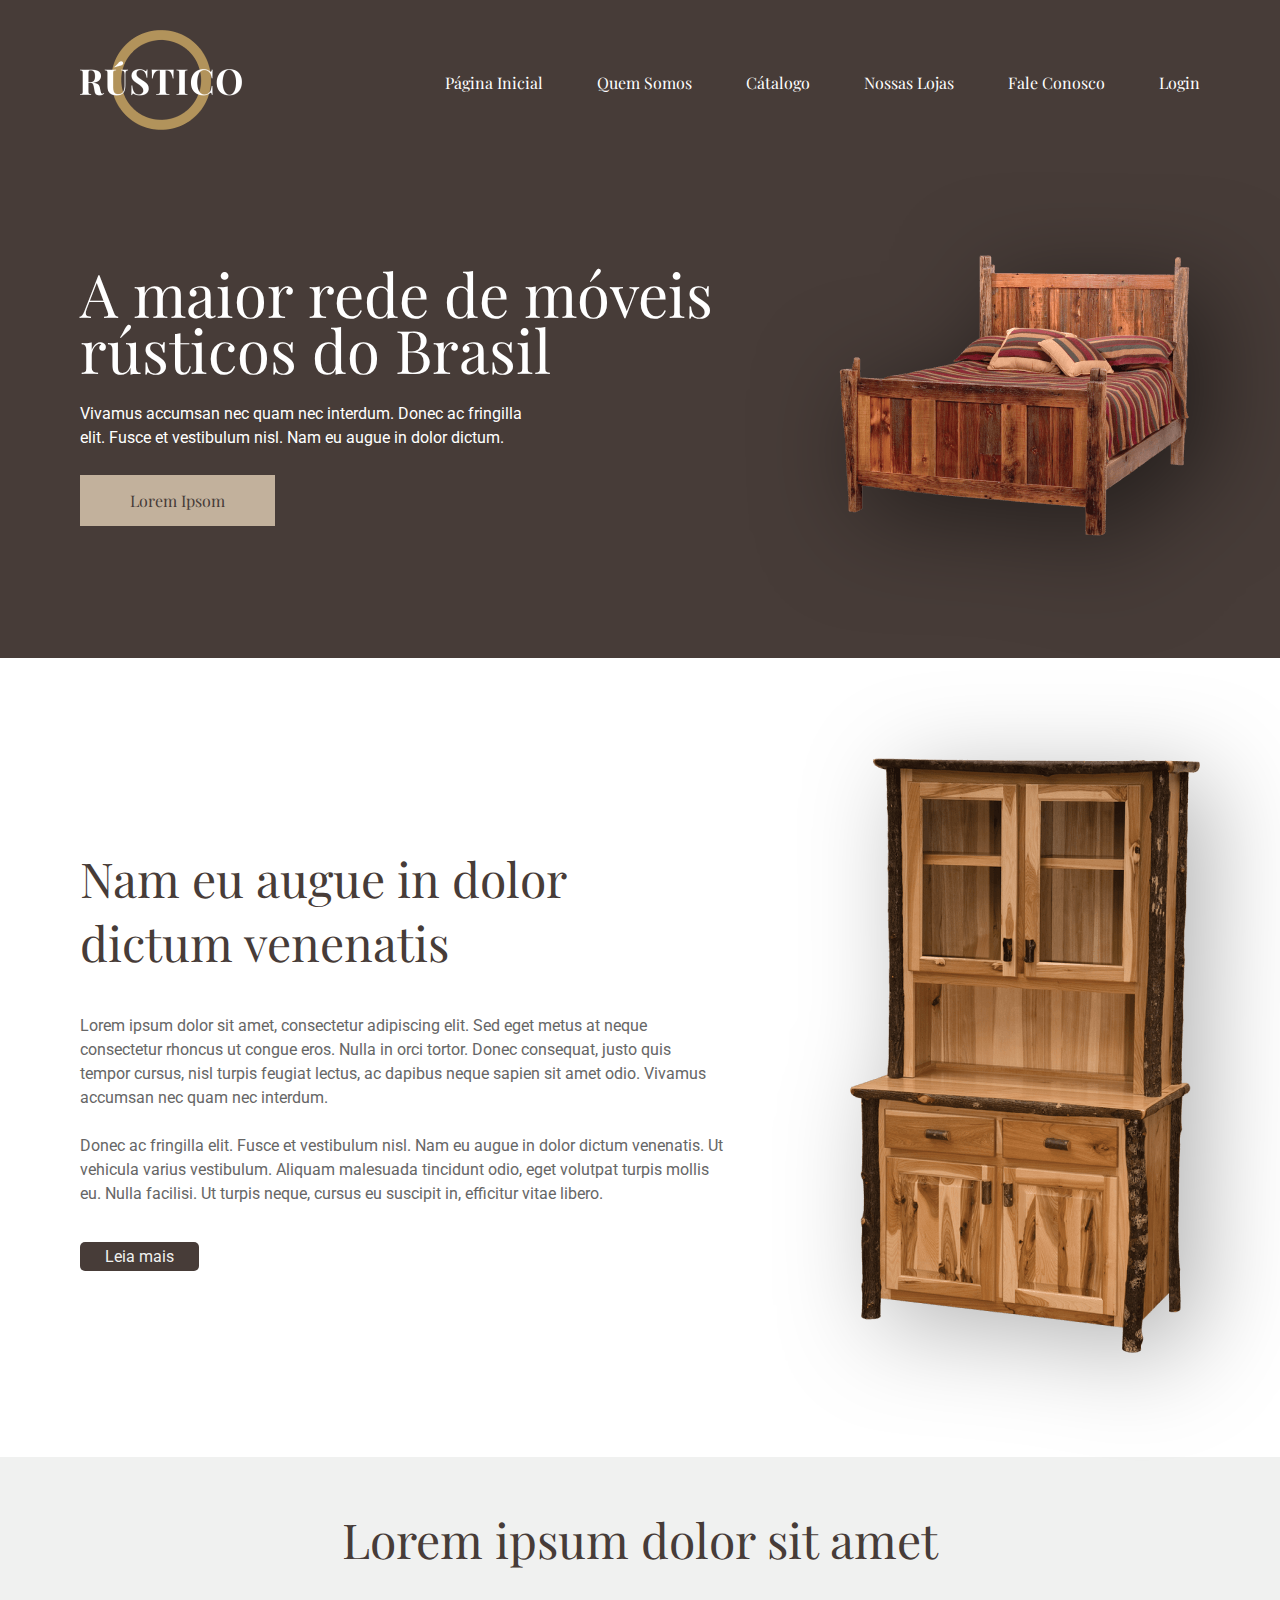
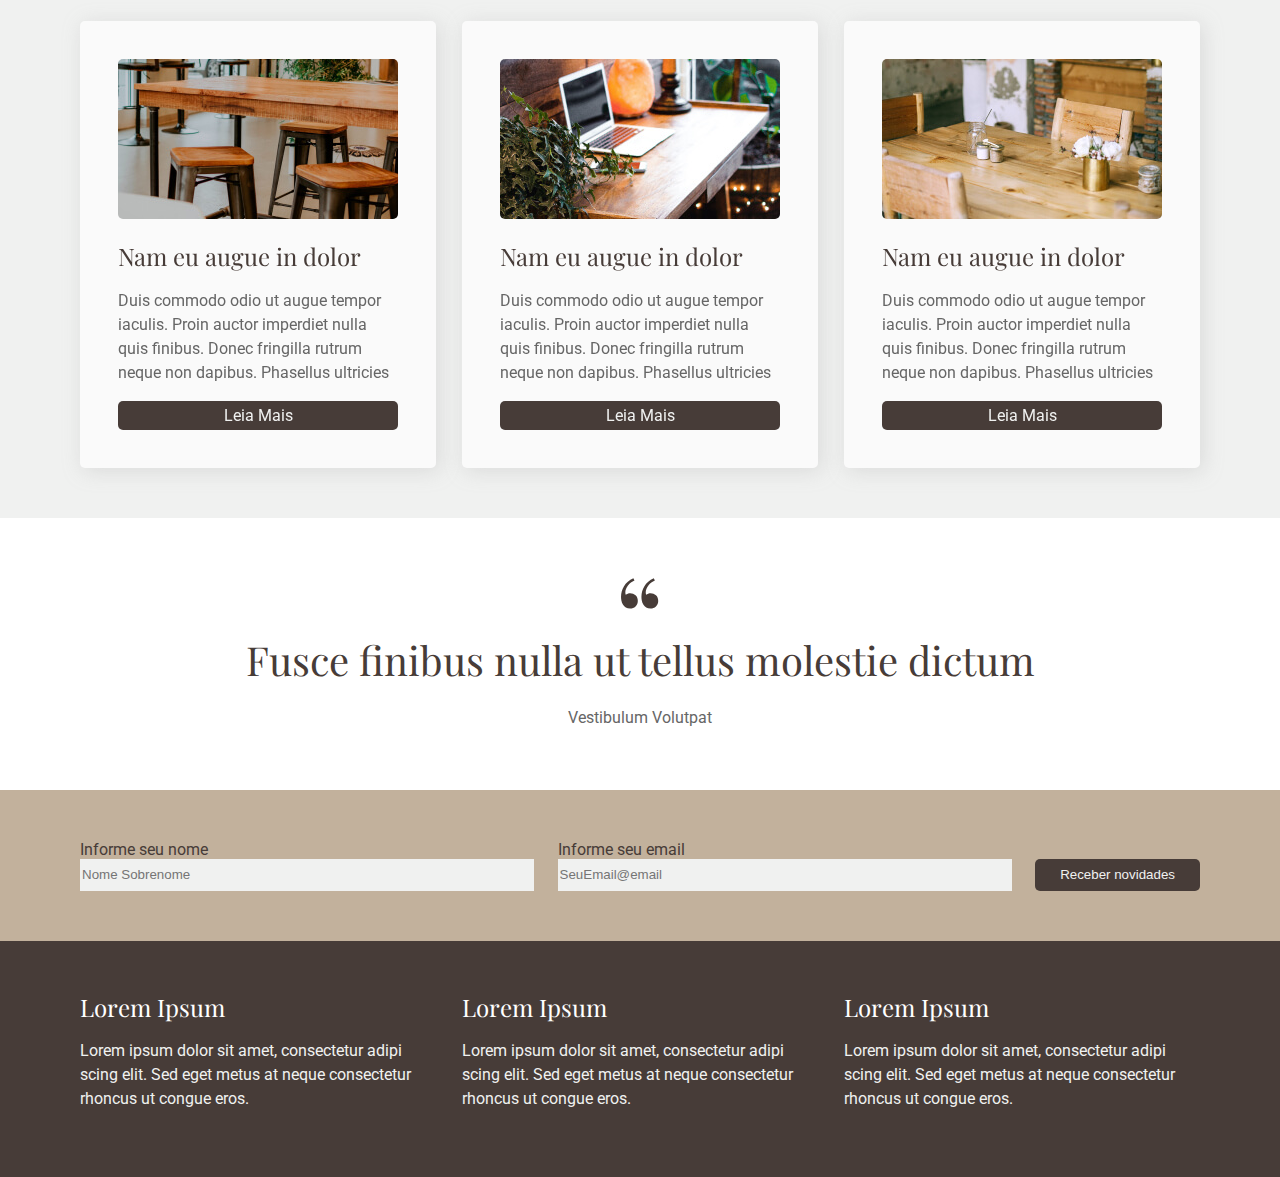
<file: index.html>
<!DOCTYPE html>
<html lang="pt-br">
    <head>
        <meta charset="UTF-8">
        <meta http-equiv="X-UA-Compatible" content="IE=edge">
        <meta name="viewport" content="width=device-width, initial-scale=1.0">
        <title>Rustico</title>

        <link rel="stylesheet" href="css/style.css">

        <link rel="preconnect" href="https://fonts.googleapis.com">
<link rel="preconnect" href="https://fonts.gstatic.com" crossorigin>
<link href="https://fonts.googleapis.com/css2?family=Playfair+Display&family=Roboto&display=swap" rel="stylesheet">
    </head>

    <body>

        <div class="hero-section">
            <div class="container">

                <header class="header">

                    <div class="logo">

                        <a href="index.html">

                            <img src="img/logo-rustico.png" alt="logo" title="ir para home">

                        </a>

                    </div>

                    <div class="btn-menu">

                        <div class="bar"></div>
                        <div class="bar"></div>
                        <div class="bar"></div>

                    </div>

                    <nav class="menu">

                        <a href="index.html">Página Inicial</a>
                        <a href="quem-somos.html">Quem Somos</a>
                        <a href="catalogo.html">Cátalogo</a>
                        <a href="nossas-lojas.html">Nossas Lojas</a>
                        <a href="fale-conosco.html">Fale Conosco</a>
                        <a href="login.html">Login</a>

                    </nav>

                </header>

                <section class="content-hero">

                    <div class="text-hero">

                        <h1>A maior rede de móveis rústicos do Brasil</h1>
                        <p>Vivamus accumsan nec quam nec interdum. Donec ac fringilla elit. Fusce et vestibulum nisl. Nam eu augue in dolor dictum.</p>
                        <a href="#">Lorem Ipsom</a> <!-- Link desativado -->

                    </div>

                    <div class="image-hero">

                        <img src="img/cama-rustica.png">

                    </div>

                </section>

            </div>

        </div>

        <section class="container presentation">

            <div class="text-presentation">

                <h2>Nam eu augue in dolor dictum venenatis</h2>
                <p>Lorem ipsum dolor sit amet, consectetur adipiscing elit. Sed eget metus at neque consectetur rhoncus ut congue eros. Nulla in orci tortor. Donec consequat, justo quis tempor cursus, nisl turpis feugiat lectus, ac dapibus neque sapien sit amet odio. Vivamus accumsan nec quam nec interdum.
                    <br><br>
                    Donec ac fringilla elit. Fusce et vestibulum nisl. Nam eu augue in dolor dictum venenatis. Ut vehicula varius vestibulum. Aliquam malesuada tincidunt odio, eget volutpat turpis mollis eu. Nulla facilisi. Ut turpis neque, cursus eu suscipit in, efficitur vitae libero.</p>
                <a href="#" class="btn">Leia mais</a>

            </div>

            <div class="image-presentation">

                <img src="img/armario-rustico.png">

            </div>

        </section>

        <section class="card-section">

            <div class="container">

                <h2 class="card-h2">
                    Lorem ipsum dolor sit amet
                </h2>

                <div class="flex-card">

                    <article class="card">

                        <img src="img/balcao-rustico.jpg" alt="">
                        <h3>Nam eu augue in dolor</h3>
                        <p>Duis commodo odio ut augue tempor iaculis. Proin auctor imperdiet nulla quis finibus. Donec fringilla rutrum neque non dapibus. Phasellus ultricies</p>
                        <a href="#" class="btn">Leia Mais</a> 

                    </article>

                    <article class="card">

                        <img src="img/home-office-rustico.jpg" alt="">
                        <h3>Nam eu augue in dolor</h3>
                        <p>Duis commodo odio ut augue tempor iaculis. Proin auctor imperdiet nulla quis finibus. Donec fringilla rutrum neque non dapibus. Phasellus ultricies</p>
                        <a href="#" class="btn">Leia Mais</a> 

                    </article>

                    <article class="card">

                        <img src="img/mesa-rustica.jpg" alt="">
                        <h3>Nam eu augue in dolor</h3>
                        <p>Duis commodo odio ut augue tempor iaculis. Proin auctor imperdiet nulla quis finibus. Donec fringilla rutrum neque non dapibus. Phasellus ultricies</p>
                        <a href="#" class="btn">Leia Mais</a> 

                    </article>

                </div>

            </div>

        </section>

        <div class="comment container">

            <img src="img/icon.svg" alt="">
            <spam>Fusce finibus nulla ut tellus molestie dictum</spam>
            <p>Vestibulum Volutpat </p>

        </div>

        <div class="news">

            <div class="container">

                <form>

                    <div>

                        <label for="nome">Informe seu nome</label>
                        <input type="text" id="nome" placeholder="Nome Sobrenome" required>

                    </div>

                    <div>

                        <label for="email">Informe seu email</label>
                        <input type="text" id="email" placeholder="SeuEmail@email" required>

                    </div>

                    <button class="btn"> Receber novidades </button>

                </form>

            </div>

        </div>

        <footer>

            <div class="container">  

                <section class="box-footer">
                    <h4>
                        Lorem Ipsum
                    </h4>
                    <p>
                        Lorem ipsum dolor sit amet, consectetur adipi scing elit. Sed eget metus at neque consectetur rhoncus ut congue eros.
                    </p>
                </section>

                <section class="box-footer">
                    <h4>
                        Lorem Ipsum
                    </h4>
                    <p>
                        Lorem ipsum dolor sit amet, consectetur adipi scing elit. Sed eget metus at neque consectetur rhoncus ut congue eros.
                    </p>
                </section>

                <section class="box-footer">
                    <h4>
                        Lorem Ipsum
                    </h4>
                    <p>
                        Lorem ipsum dolor sit amet, consectetur adipi scing elit. Sed eget metus at neque consectetur rhoncus ut congue eros.
                    </p>
                </section>

            </div>

        </footer>

        <script src="js/Script.js"></script>

    </body>
</html>
</file>
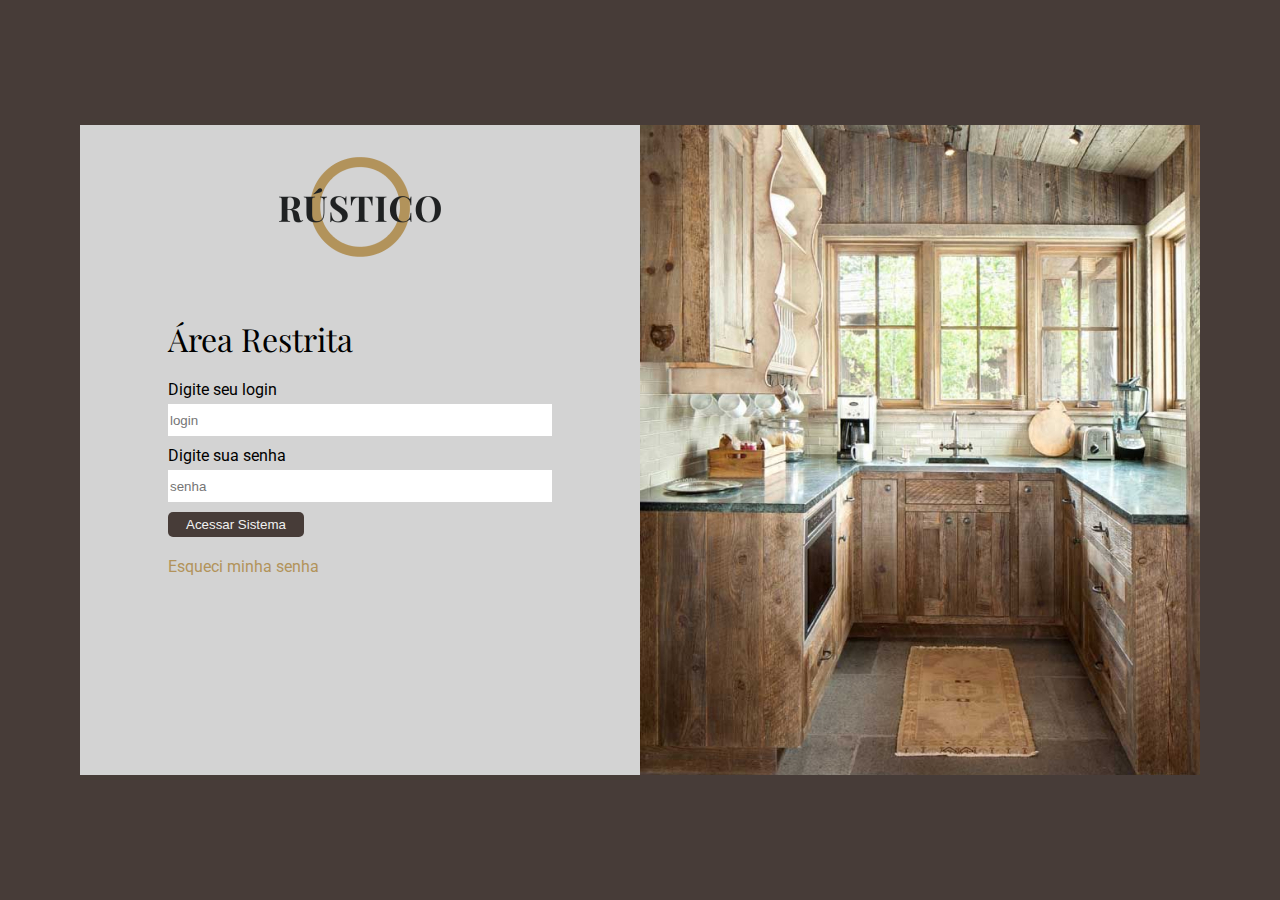
<file: login.html>
<!DOCTYPE html>
<html lang="pt-br">
    <head>
        <meta charset="UTF-8">
        <meta http-equiv="X-UA-Compatible" content="IE=edge">
        <meta name="viewport" content="width=device-width, initial-scale=1.0">
        <title>Login</title>

        <link rel="stylesheet" href="css/style-login.css">

        <link rel="preconnect" href="https://fonts.googleapis.com">
    <link rel="preconnect" href="https://fonts.gstatic.com" crossorigin>
    <link href="https://fonts.googleapis.com/css2?family=Playfair+Display&family=Roboto&display=swap" rel="stylesheet">

    </head>

    <body>

            <div class="login-area">

                <img src="img/rustico-login.jpg" alt="">

                <div class="login">

                    <div class="container">

                        <a href="index.html" class="imagem">
                            <img src="img/logo-rustico-2.png" alt="" title="ir para home">
                        </a>
                        
                        <h1>
                            Área Restrita
                        </h1>

                        <form>

                            <div>

                                <label for="nome">Digite seu login</label>
                                <input type="text" id="nome" placeholder="login" required>

                            </div>

                            <div>

                                <label for="senha">Digite sua senha</label>
                                <input type="text" id="senha" placeholder="senha" required>

                            </div>

                            <button class="btn"> Acessar Sistema </button>

                            <a href="#">Esqueci minha senha</a>

                        </form>

                    </div>

                </div>

            </div>

    </body>

</html>
</file>
<file: css/style.css>
body{
    margin: 0;
    font-family: 'Roboto', sans-serif;
}
.container{
    max-width: 1120px;
    width: 90%;
    margin: 0 auto;
}

h1,h2,h3,h4,h5,h6{
    font-family: 'Playfair Display', serif;
    font-weight: normal;
    color: #473C38;
    margin: 0;
}

p{
    line-height: 24px;
    color: #666666;
}

img{
    max-width: 100%;
}
/* */
.hero-section{
    background-color: #473C38;
    padding-top: 30px;
    padding-bottom: 112px;
}

a{
    text-decoration: none;
}   /* Retira o sublinhado*/

.menu a{
    font-family: 'Playfair Display', serif;
    color: #FFFFFF;
    margin-left: 50px;
}

.menu a:hover{
    color: #FFE5B6;
}   /* Ao passar o mouse */

.header{
    display: flex;
    justify-content: space-between;
    align-items: center;
}

.fixed{
    width: 100%;
    position: fixed;
    background-color: #473C38;
    top: 0;
    left: 0;
    z-index: 1;
    box-sizing: border-box;
    padding: 5px 30px;
}
.fixed .logo img{
    height: 50px;
}
/* */
.content-hero{
    display: flex;
    justify-content: space-between;
    align-items: center;
    margin-top: 112px;
}

.image-hero{
    margin-left: 110px;

}

.text-hero{
    width: 643px;
}

.text-hero h1{
    color: #FFFFFF;
    font-size: 60px;
    line-height: 56px;
}

.text-hero p{
    color: #FFFFFF;
    margin: 25px 0;
    width: 450px;
}
.text-hero a{
    color: #473C38;
    background-color: #C2B19C;
    font-family: 'Playfair Display', serif;
    padding: 15px 50px;
    display: inline-block;
    transition: 0.25s;
}

.text-hero a:hover{
    background-color: #B2935B;
    color: #FFFFFF;
}

.image-hero img{
    filter: drop-shadow(20px 20px 50px hsla(0, 0%, 0%, 0.5)); /* Aplica a sombra na img */
}
/* */

.presentation{
    display: flex;
    justify-content: space-between;
    align-items: center;
    margin-top: 100px;
    margin-bottom: 100px;
}

.text-presentation{
    width: 643px;
    height: 423px;
}

h2{
    font-size: 48px;
}

.text-presentation p{
    margin-top: 40px;
    margin-bottom: 36px;
}

.btn{
    color: #F0F1F0;
    background-color: #473C38;
    padding: 5px 25px;
    display: inline-block;
    border-radius: 5px;
    border: none;
    cursor: pointer;
}

.btn:hover{
    background-color: #B2935B;
    color: white;
}

.image-presentation img{
    filter: drop-shadow(20px 20px 50px hsla(0, 0%, 0%, 0.3));
}

/* */

.card-section{
    background-color: #F0F1F0;
    padding: 50px 0;
}

.card-h2{
    margin-bottom: 50px;
    text-align: center;
}

.flex-card{
    display: flex;
    justify-content: space-between;
    align-items: center;
}

.card{
    width: 356px;
    background-color: #FAFAFA;
    border-radius: 5px;
    padding: 38px;
    box-sizing: border-box; /* Limita a dimensão do div = Padding nao soma na dimensão */
    filter: drop-shadow(3px 3px 10px rgba(151, 151, 151, 0.25));
}

.card h3{
    font-size: 24px;
    margin: 17px 0;
}

.card img{
    border-radius: 5px;
}

.card .btn{
    display: block;
    text-align: center;
}

/* */

.comment{
    padding: 60px 0;
    text-align: center;
}

.comment spam{
    display: block;
    font-family: 'Playfair Display', serif;
    font-size: 40px;
    color: #473C38;
    margin: 20px 0;
}

.comment p{
    margin: 0;
}

/* */

.news{
    background-color: #C2B19C;
    padding: 50px 0;
}

.news form{
    display: flex;
    justify-content: space-between;
    align-items: flex-end;
}

.news label{
    display: block;
    color: #473C38;
}

.news input{
    width: 450px;
    height: 30px;
    border: none;
    background-color: #F0F1F0;
}

.news button{
    height: 32px;
}

/* */

footer{
    background-color: #473C38;
    padding: 50px 0;
}

footer .container{
    display: flex;
    justify-content: space-between;
    align-items: center;
}

.box-footer{
    width: 356px;
}

.box-footer h4{
    font-size: 24px;
    color: #FFFFFF;
}

.box-footer p{
    color: #F0F1F0;
}

/* Responsivo */

@media (max-width: 1200px) {

    .btn-menu{
        position: absolute;
        right: 30px;
    }

    .bar{
        width: 40px;
        height: 3px;
        margin-bottom: 3px;
        background-color: white;
        transition: 0.6s;
    }

    .animation .bar:first-child{ /* Animação das barras menu */
        transform: rotate(45deg) translate(5px, 5px);
    }

    .animation .bar:last-child{ /* Animação das barras menu */
        transform: rotate(-45deg) translate(3px, -3px);
    }

    .animation .bar:nth-child(2){ /* Animação das barras menu */
        transform: translateX(-50px);
        opacity: 0;
    }

    .menu{
        /*display: none;*/
        width: 100%;
        height: 590px;
        position: absolute;
        z-index: 1; /* coloca o bloco pra frente, precisa de position */
        background-color: #B2935B;
        top: 130px;
        left: 0;
        padding: 20px 15px;
        box-sizing: border-box;
        transform: translateX(-100%);
        transition: 0.5s;
    }

    .menu a{
        display: block;
        margin: 0;
        color: #473C38;

        border-bottom: 1px solid #473C38;
        /* Determina a borda de forma abreviada */
        padding: 20px 0;
    }

    .menu-open{
        /*display: block;*/
        transform: translateX(0);
    }

    .header{
        justify-content: center;
    }
    /* */
    .news form{
        justify-content: center;
    }

    .news input{
        width: 250px;
        margin: 0 2px;
    }
    /* */

    .card{
        width: 32%;
        padding: 10px;
    }

    .box-footer{
        width: 30%;
    }

    .content-hero h1{
        font-size: 40px;
        line-height: 100%;
    }

    .text-hero p{
        width: 80%;
    }

    .image-hero{
        margin-left: 0;
    }

    .text-hero a{
        padding: 10px 40px;
    }

    .text-presentation h2, .card-section h2{
        font-size: 36px;
        line-height: 100%;
    }

    .text-presentation{
        width: 70%;
    }

    .comment spam{
        font-size: 24px;
    }

}

@media (max-width: 767px) {

    .logo img{
        height: 70px;
    }

    .content-hero{
        flex-direction: column;
        align-items: center;
        margin-top: 50px;
    }

    .text-hero{
        width: 100%;
        text-align: center;
        margin-bottom: 50px;
    }

    .text-hero h1{
        font-size: 32px;
    }

    .text-hero p{
        width: 100%;
    }

    .image-hero img{
        max-width: 264px;
    }
    .hero-section{
        padding-bottom: 85px;
    }
    /* */

    .image-presentation{
        display: none;
    }

    .text-presentation{
        width: 100%;
    }

    .text-presentation h2{
        font-size: 28px;
    }

    .text-presentation p{
        margin-top: 35px;
    }

    .presentation{
        margin-bottom: 140px;
    }
    /* */

    .card-section .container h2{
        font-size: 28px;
        line-height: 100%;
    }

    .flex-card{
        flex-direction: column;
        align-items: center;
    }

    .card{
        width: 100%;
        max-width: 356px;
        padding: 38px;
        margin-bottom: 30px;
    }

    .card:last-child{
        margin-bottom: 0;
    }
    /* */

    .comment{
        padding: 50px 0;
    }
    /* */

    .news{
        padding: 18px 15px 46px 15px;
    }

    .news form{
        flex-direction: column;
    }

    .news form div{
        width: 100%;
    }

    .news input{
        width: 100%;
        margin: 0 0 8px 0;
    }
    form .btn{
        align-self: flex-start;
        padding: 5px 15px;
    }
    /* */

    footer .container{
        flex-direction: column;
    }

    .box-footer{
        width: 100%;
        margin-bottom: 50px;
    }

    .box-footer:last-child{
        margin-bottom: 0;
    }
}
</file>
<file: css/style-login.css>
body{
    margin: 0;
    font-family: 'Roboto', sans-serif;
    width: 100%;
    background-color: #473C38;
    display: flex;
    justify-content: center;
    align-items: center;
}
html, 
body {
    height: 100%;
}

.login-area{
    width: 1120px;
    height: 650px;
    display: flex;
}

.login{
    width: 560px;
    height: 650px;
    background-color: #D3D3D3;
    order: -1;
}

.container{
    margin: 32px 88px;
    display: flex;
    flex-direction: column;
}

.imagem{
    display: flex;
    justify-content: center;
}

a img{
    order: -1;
}

h1{
    font-family: 'Playfair Display', serif;
    font-weight: normal;
    margin: 0;
    color: black;
    margin-top: 60px;
    margin-bottom: 20px;
}

label{
    display: block;
}

input{
    margin-top: 5px;
    margin-bottom: 10px;
    width: 380px;
    height: 30px;
    border: none;
}

.btn{
    margin-bottom: 20px;
    color: #F0F1F0;
    background-color: #473C38;
    padding: 5px 18px;
    display: block;
    border-radius: 5px;
    border: none;
    cursor: pointer;
}

.btn:hover{
    background-color: #B2935B;
    color: #F0F1F0;
}

form a{
    text-decoration: none;
    color: #B2935B;
    display: block;
}

form a:hover{
    color: #473C38;
}
</file>
